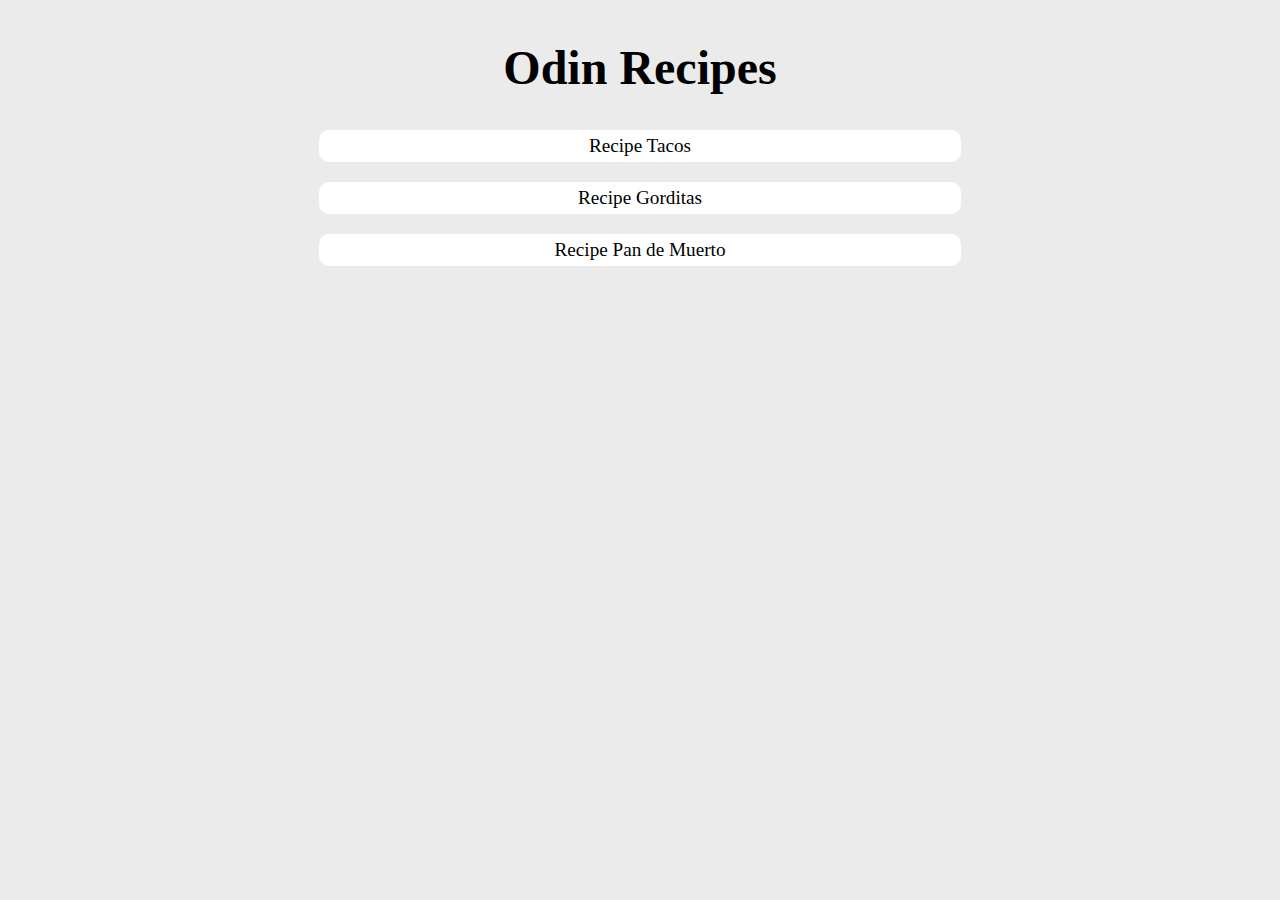
<file: index.html>
<!DOCTYPE html>
<html lang="en">
<head>
    <meta charset="UTF-8">
    <meta name="viewport" content="width=device-width, initial-scale=1.0">
    <title>Recipes</title>
    <link rel="stylesheet" href="assets/css/style.css">
</head>
<body>
    <h1>Odin <span class="title">Recipes</span></h1>
    <a href="recipes/tacos.html">Recipe Tacos</a>
    <a href="recipes/gorditas.html">Recipe Gorditas</a>
    <a href="recipes/pan_de_muerto.html">Recipe Pan de Muerto</a>
</body>
</html>
</file>
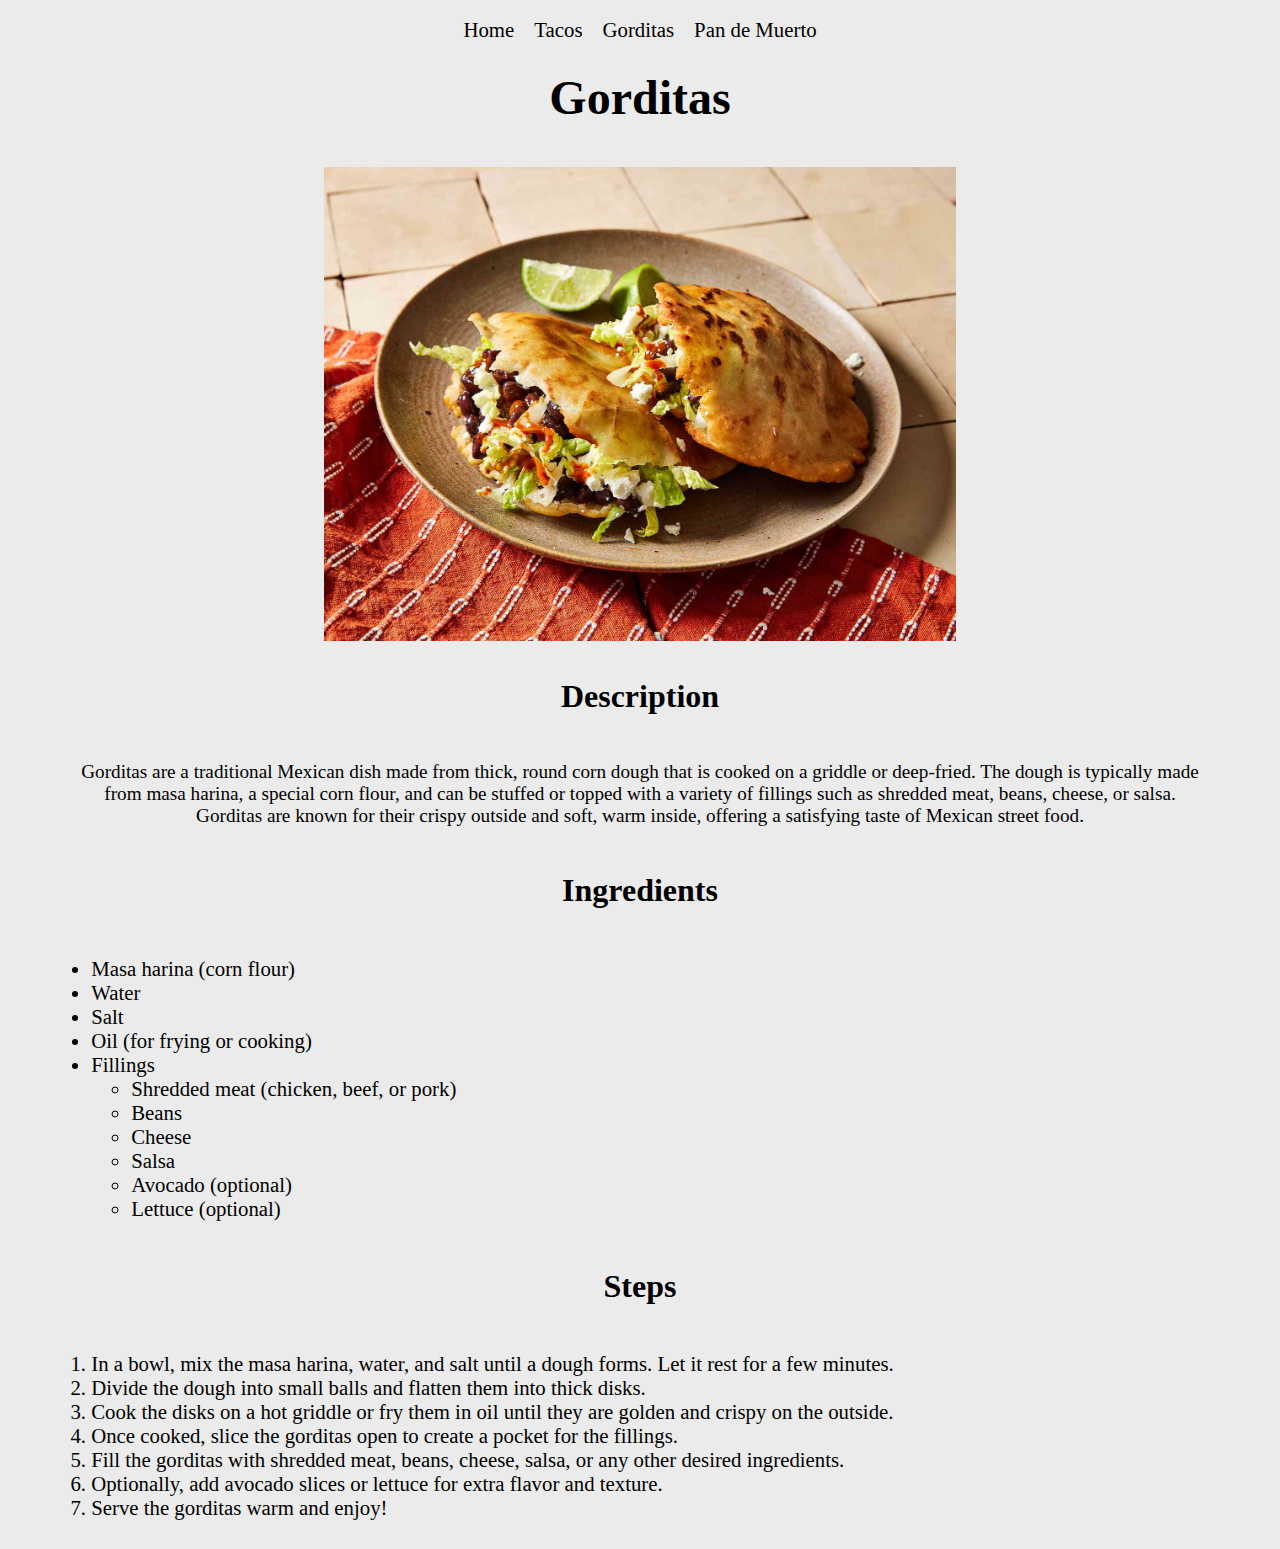
<file: recipes/gorditas.html>
<!DOCTYPE html>
<html lang="en">

<head>
  <meta charset="UTF-8" />
  <meta name="viewport" content="width=device-width, initial-scale=1.0" />
  <link rel="stylesheet" href="/assets/css/recipes.css">
  <title>Recipes - Gorditas</title>
</head>

<body>
  <div class="nav">
    <a href="/index.html"> Home </a>
    <a href="tacos.html"> Tacos </a>
    <a href="gorditas.html"> Gorditas </a>
    <a href="pan_de_muerto.html"> Pan de Muerto</a>
  </div>
  
  <h1>Gorditas</h1>
  <img src="/assets/img/gorditas.jpg" alt="Image Gorditas" />

  <h2>Description</h2>
  <p>
    Gorditas are a traditional Mexican dish made from thick, round corn dough that is cooked on a griddle or deep-fried.
    The dough is typically made from masa harina, a special corn flour, and can be stuffed or topped with a variety of fillings such as shredded meat, beans, cheese, or salsa.
    Gorditas are known for their crispy outside and soft, warm inside, offering a satisfying taste of Mexican street food.
  </p>

  <h2>Ingredients</h2>
  <ul>
    <li>Masa harina (corn flour)</li>
    <li>Water</li>
    <li>Salt</li>
    <li>Oil (for frying or cooking)</li>
    <li>Fillings
      <ul>
        <li>Shredded meat (chicken, beef, or pork)</li>
        <li>Beans</li>
        <li>Cheese</li>
        <li>Salsa</li>
        <li>Avocado (optional)</li>
        <li>Lettuce (optional)</li>
      </ul>
    </li>
  </ul>

  <h2>Steps</h2>
  <ol>
    <li>In a bowl, mix the masa harina, water, and salt until a dough forms. Let it rest for a few minutes.</li>
    <li>Divide the dough into small balls and flatten them into thick disks.</li>
    <li>Cook the disks on a hot griddle or fry them in oil until they are golden and crispy on the outside.</li>
    <li>Once cooked, slice the gorditas open to create a pocket for the fillings.</li>
    <li>Fill the gorditas with shredded meat, beans, cheese, salsa, or any other desired ingredients.</li>
    <li>Optionally, add avocado slices or lettuce for extra flavor and texture.</li>
    <li>Serve the gorditas warm and enjoy!</li>
  </ol>

</body>

</html>
</file>
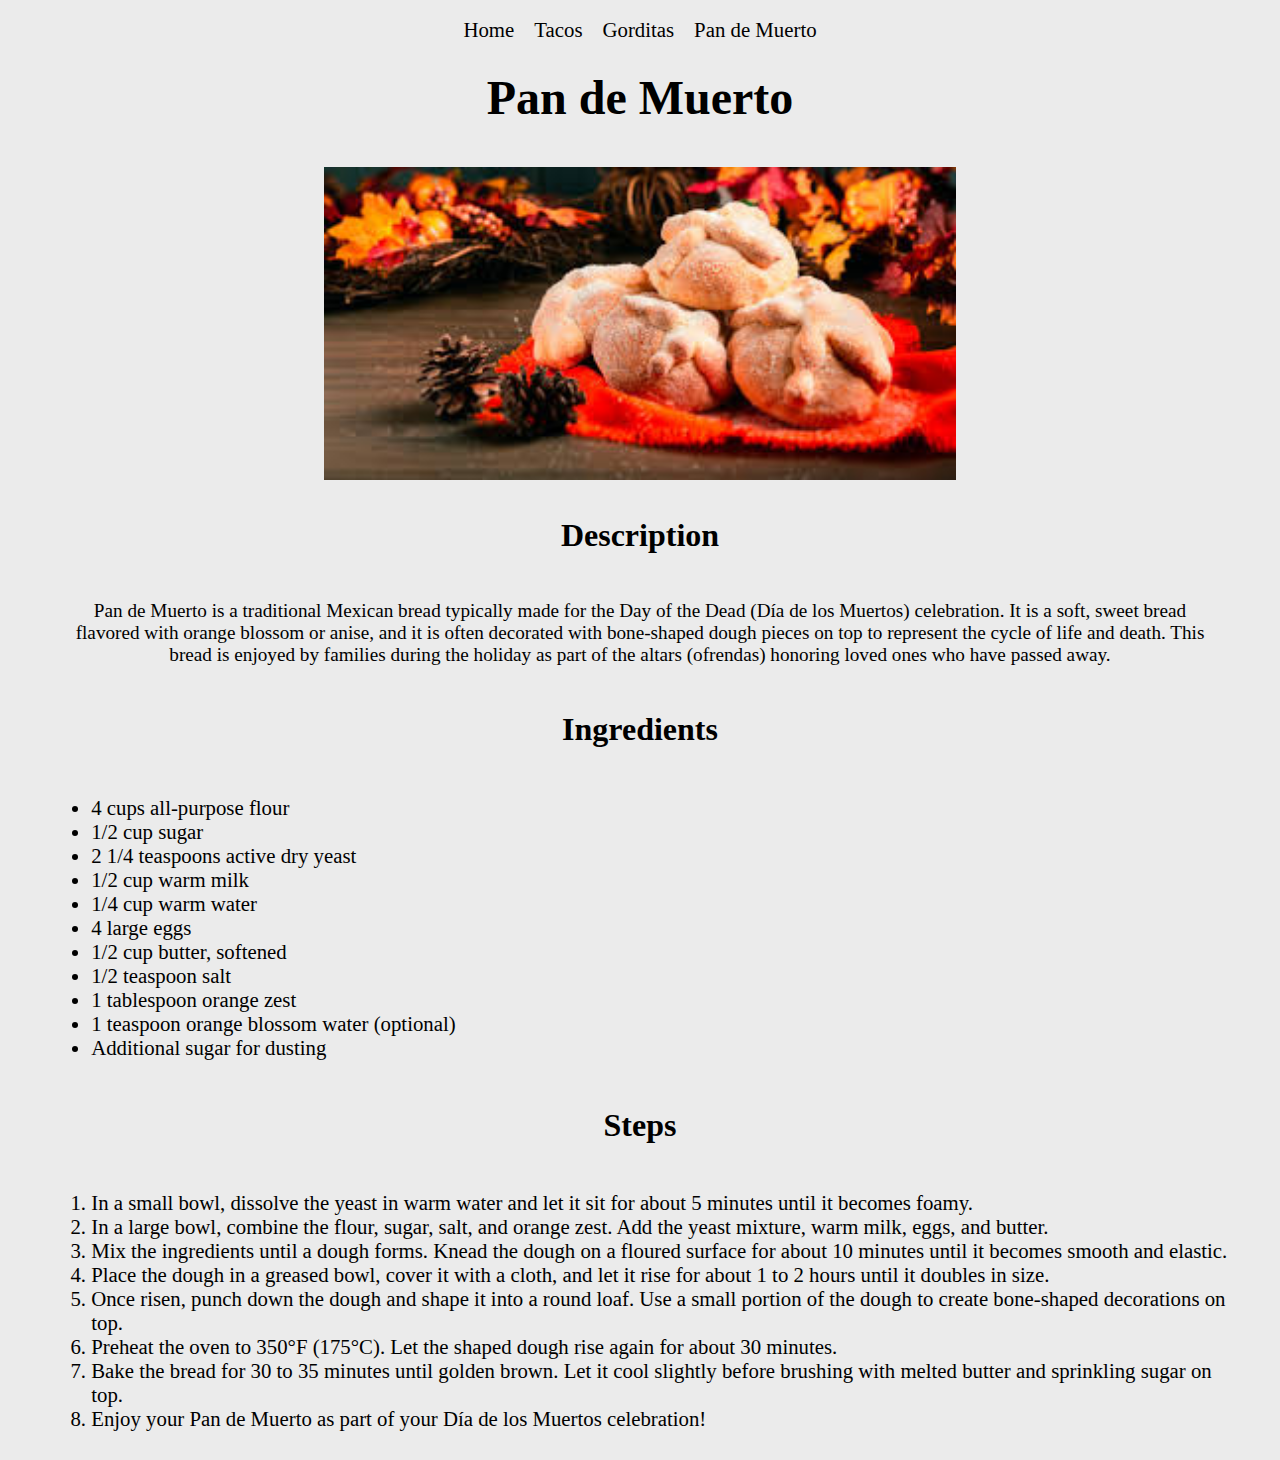
<file: recipes/pan_de_muerto.html>
<!DOCTYPE html>
<html lang="en">

<head>
  <meta charset="UTF-8" />
  <meta name="viewport" content="width=device-width, initial-scale=1.0" />
  <link rel="stylesheet" href="/assets/css/recipes.css">
  <title>Recipes - Pan de Muerto</title>
</head>

<body>
  <div class="nav">
    <a href="/index.html"> Home </a>
    <a href="tacos.html"> Tacos </a>
    <a href="gorditas.html"> Gorditas </a>
    <a href="pan_de_muerto.html"> Pan de Muerto</a>
  </div>
  
  <h1>Pan de Muerto</h1>
  <img src="/assets/img/pan_de_muerto.jpg" alt="Image Pan de Muerto" />

  <h2>Description</h2>
  <p>
    Pan de Muerto is a traditional Mexican bread typically made for the Day of the Dead (Día de los Muertos) celebration.
    It is a soft, sweet bread flavored with orange blossom or anise, and it is often decorated with bone-shaped dough pieces on top to represent the cycle of life and death.
    This bread is enjoyed by families during the holiday as part of the altars (ofrendas) honoring loved ones who have passed away.
  </p>

  <h2>Ingredients</h2>
  <ul>
    <li>4 cups all-purpose flour</li>
    <li>1/2 cup sugar</li>
    <li>2 1/4 teaspoons active dry yeast</li>
    <li>1/2 cup warm milk</li>
    <li>1/4 cup warm water</li>
    <li>4 large eggs</li>
    <li>1/2 cup butter, softened</li>
    <li>1/2 teaspoon salt</li>
    <li>1 tablespoon orange zest</li>
    <li>1 teaspoon orange blossom water (optional)</li>
    <li>Additional sugar for dusting</li>
  </ul>

  <h2>Steps</h2>
  <ol>
    <li>In a small bowl, dissolve the yeast in warm water and let it sit for about 5 minutes until it becomes foamy.</li>
    <li>In a large bowl, combine the flour, sugar, salt, and orange zest. Add the yeast mixture, warm milk, eggs, and butter.</li>
    <li>Mix the ingredients until a dough forms. Knead the dough on a floured surface for about 10 minutes until it becomes smooth and elastic.</li>
    <li>Place the dough in a greased bowl, cover it with a cloth, and let it rise for about 1 to 2 hours until it doubles in size.</li>
    <li>Once risen, punch down the dough and shape it into a round loaf. Use a small portion of the dough to create bone-shaped decorations on top.</li>
    <li>Preheat the oven to 350°F (175°C). Let the shaped dough rise again for about 30 minutes.</li>
    <li>Bake the bread for 30 to 35 minutes until golden brown. Let it cool slightly before brushing with melted butter and sprinkling sugar on top.</li>
    <li>Enjoy your Pan de Muerto as part of your Día de los Muertos celebration!</li>
  </ol>

</body>

</html>
</file>
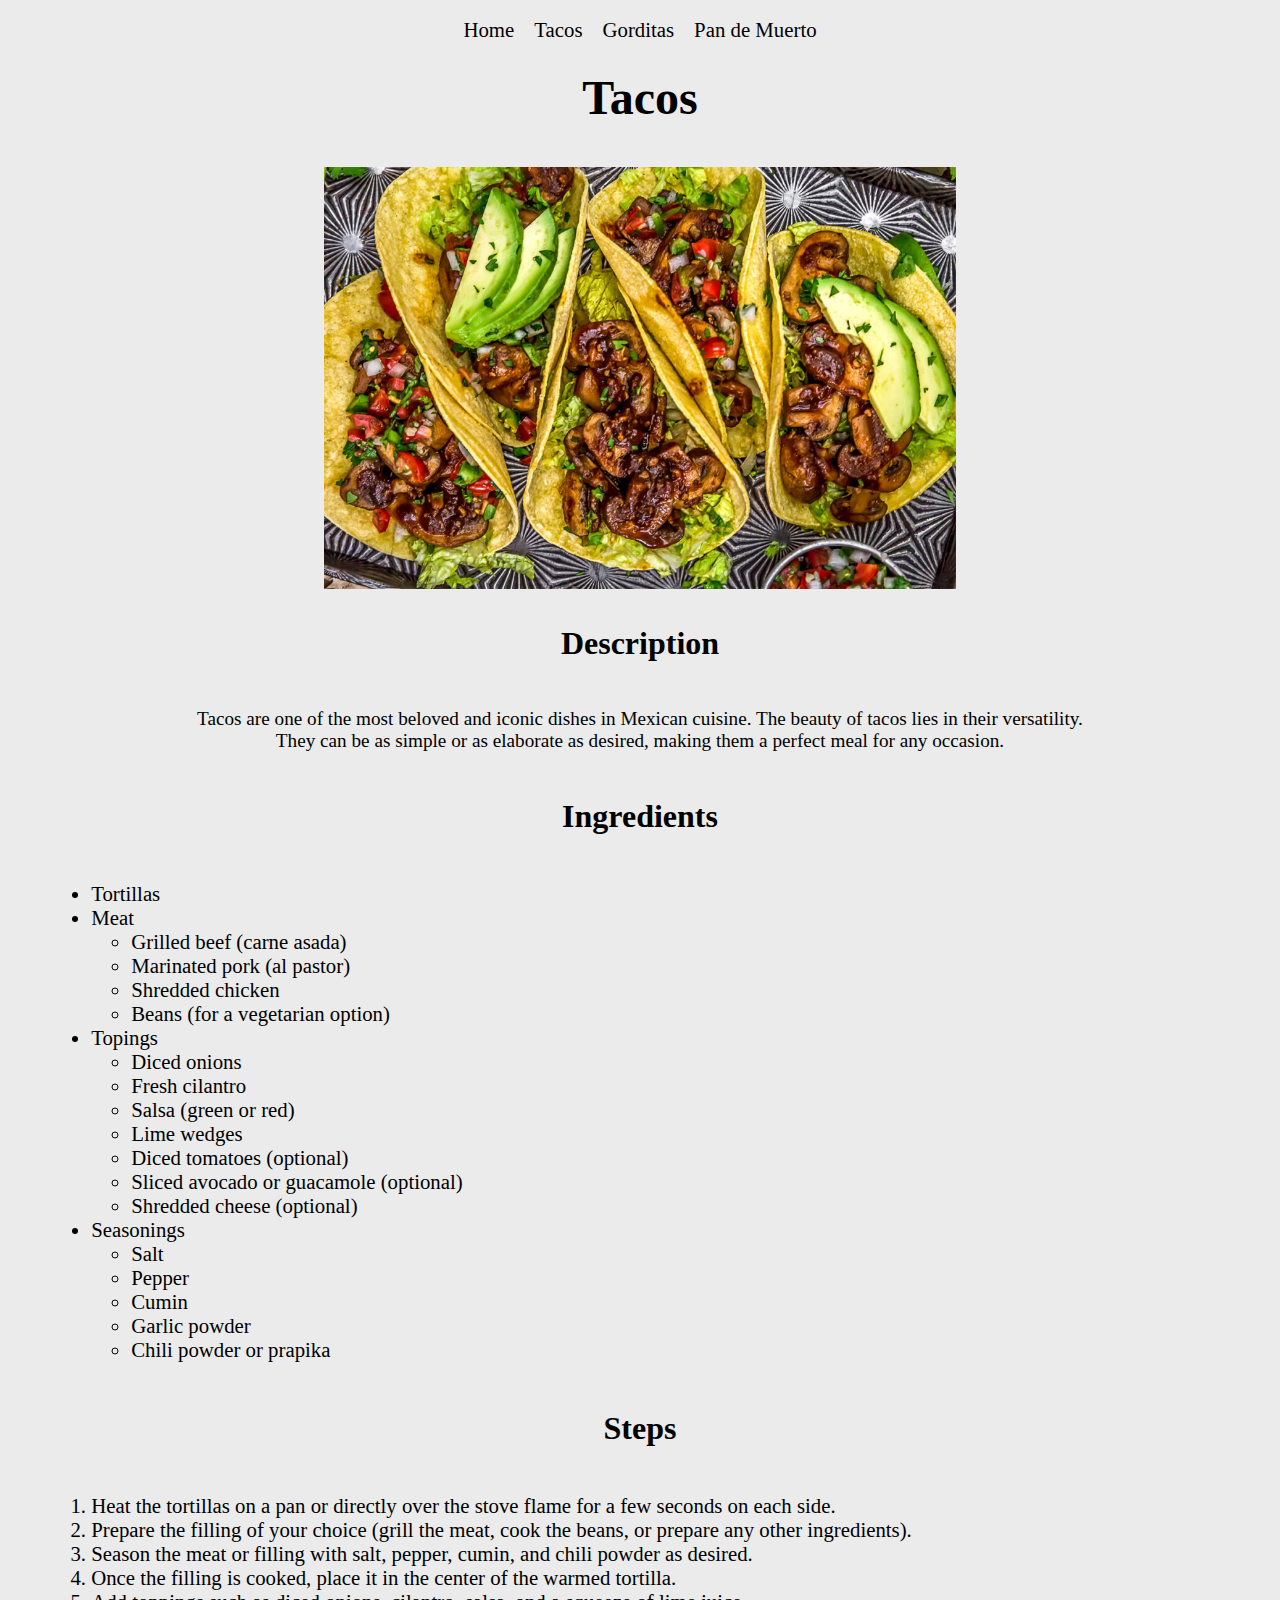
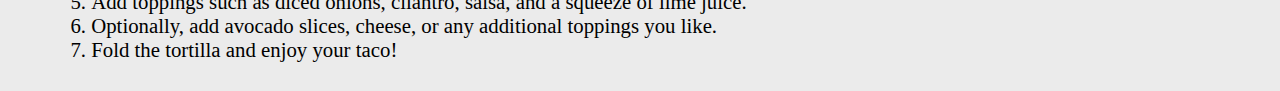
<file: recipes/tacos.html>
<!DOCTYPE html>
<html lang="en">

<head>
  <meta charset="UTF-8" />
  <meta name="viewport" content="width=device-width, initial-scale=1.0" />
  <title>Recipes - Tacos</title>
  <link rel="stylesheet" href="/assets/css/recipes.css">
</head>

<body>

  <div class="nav">
    <a href="/index.html"> Home </a>
    <a href="tacos.html"> Tacos </a>
    <a href="gorditas.html"> Gorditas </a>
    <a href="pan_de_muerto.html"> Pan de Muerto</a>
  </div>
  
  <h1>Tacos</h1>
  <img src="/assets/img/tacos.jpg" alt="Image Tacos" />

  <h2>Description</h2>
  <p>
    Tacos are one of the most beloved and iconic dishes in Mexican cuisine.
    The beauty of tacos lies in their versatility. <br />
    They can be as simple or as elaborate as desired, making them a perfect
    meal for any occasion.
  </p>

  <h2>Ingredients</h2>
  <ul>
    <li>Tortillas</li>
    <li>Meat
      <ul>
        <li>Grilled beef (carne asada)</li>
        <li>Marinated pork (al pastor)</li>
        <li>Shredded chicken</li>
        <li>Beans (for a vegetarian option)</li>
      </ul>
    </li>
    <li>Topings
      <ul>
        <li>Diced onions</li>
        <li>Fresh cilantro</li>
        <li>Salsa (green or red)</li>
        <li>Lime wedges</li>
        <li>Diced tomatoes (optional)</li>
        <li>Sliced avocado or guacamole (optional)</li>
        <li>Shredded cheese (optional)</li>
      </ul>
    </li>
    <li>Seasonings
      <ul>
        <li>Salt</li>
        <li>Pepper</li>
        <li>Cumin</li>
        <li>Garlic powder</li>
        <li>Chili powder or prapika</li>
      </ul>
    </li>
  </ul>
  </ul>

  <h2>Steps</h2>
  <ol>
    <li>Heat the tortillas on a pan or directly over the stove flame for a few seconds on each side.</li>
    <li>Prepare the filling of your choice (grill the meat, cook the beans, or prepare any other ingredients).</li>
    <li>Season the meat or filling with salt, pepper, cumin, and chili powder as desired.</li>
    <li>Once the filling is cooked, place it in the center of the warmed tortilla.</li>
    <li>Add toppings such as diced onions, cilantro, salsa, and a squeeze of lime juice.</li>
    <li>Optionally, add avocado slices, cheese, or any additional toppings you like.</li>
    <li>Fold the tortilla and enjoy your taco!</li>
  </ol>


</body>

</html>
</file>
<file: assets/css/style.css>
body{
    background-color: #ebebeb;
    display: flex;
    flex-direction: column;
    align-items: center;
}

h1{
    font-size: 3rem;
    text-align: center;
    max-height: 3rem;
}

.title{
    cursor: pointer;
    transition: .3s;
}
.title:hover{
    font-size: 3.2rem;
    color: #5c43a0;
}

a{
    text-align: center;
    background-color: rgb(255, 255, 255);
    width: 50%;
    border-radius: 10px;
    padding: 5px;
    margin: 10px;
    cursor: pointer;
    font-size: 1.2rem;
    text-decoration: none;
    color: black;
    transition: 0.4s;
}

a:hover{
    transform: translateY(3px);
    color: #fff;
    background-color: #000;
}
</file>
<file: assets/css/recipes.css>
body{
    background-color: #ebebeb;
    display: flex;
    flex-direction: column;
    align-items: center;
}

.nav{
    display: flex;
    align-items: center;
    justify-content: center;
}

.nav a{
    margin: 10px;
    max-width: max-content;
    max-height: 10px;
}

a{
    text-decoration: none;
    color: #000;
    font-size: 1.3rem;
    transition: .3s;
}
a:hover{
    color: #5c43a0;
    transform: translateY(3px);
    font-size: 1.5rem;
}

h1{
    font-size: 3rem;
}

img{
    width: 50%;
    transition: .3s;
    cursor: pointer;
    margin: 10px;
}

img:hover{
    width: 55%;
}

h2{
    font-size: 2rem;
}

p{
    text-align: center;
    font-size: 1.2rem;
    width: 90%;
}

ul, ol{
    font-size: 1.3rem;
    width: 90%;
}
</file>
